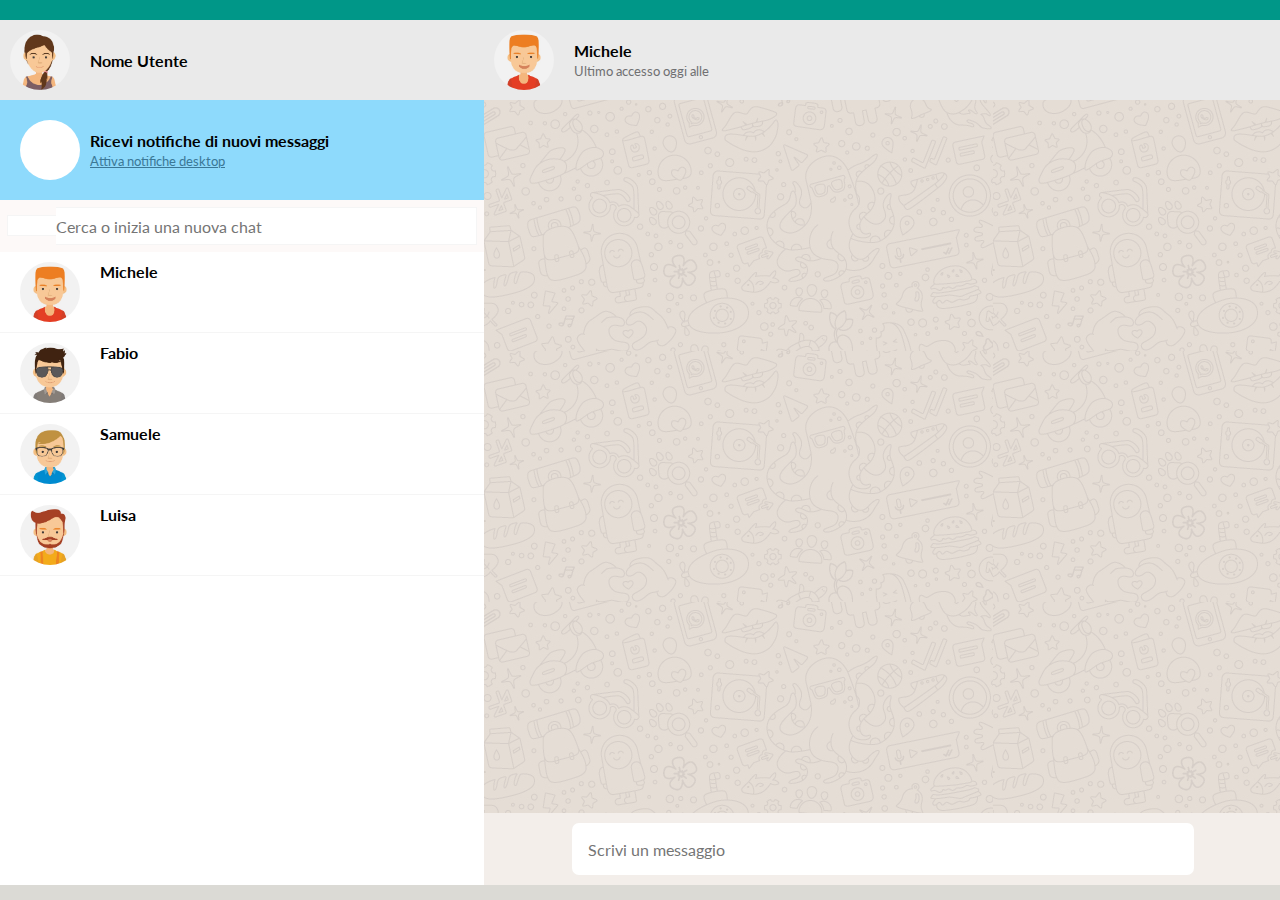
<file: milestone1/index.html>
<!DOCTYPE html>
<html lang="en">
<head>
    <meta charset="UTF-8">
    <meta name="viewport" content="width=device-width, initial-scale=1.0">
    <title>Boolzapp</title>
    <!-- Google Fonts -->
    <link rel="preconnect" href="https://fonts.googleapis.com">
    <link rel="preconnect" href="https://fonts.gstatic.com" crossorigin>
    <link href="https://fonts.googleapis.com/css2?family=Lato:wght@400;700&display=swap" rel="stylesheet">
    <!-- Fine Google Fonts -->
    <!-- Font Awesome -->
    <link rel="stylesheet" href="https://cdnjs.cloudflare.com/ajax/libs/font-awesome/6.5.0/css/all.min.css" integrity="sha512-Avb2QiuDEEvB4bZJYdft2mNjVShBftLdPG8FJ0V7irTLQ8Uo0qcPxh4Plq7G5tGm0rU+1SPhVotteLpBERwTkw==" crossorigin="anonymous" referrerpolicy="no-referrer" />
    <!-- Fine Font Awesome -->
    <link rel="stylesheet" href="css/style.css">
</head>
<body>
    <div class="container flex">
        <!-- Contenitore utenti -->
        <div class="box left-box flex direction-column">
            <!-- Utente -->
            <header class="user-container flex space-between align-center">
                <div class="user-info flex align-center">
                    <img src="img/avatar_io.jpg" alt="user">
                    <div>
                        <h3>Nome Utente</h3>
                    </div>
                </div>
                <div class="right-info">
                    <i class="fa-solid fa-circle-notch"></i>
                    <i class="fa-solid fa-message"></i>
                    <i class="fa-solid fa-ellipsis-vertical"></i>
                </div>
            </header>
            <!-- Fine Utente-->

            <main class="flex direction-column">
                <!-- Notifiche -->
                <div class="user-container notifications flex space-between align-center">
                    <div class="user-info flex align-center">
                        <div class="circle">
                            <i class="fa-solid fa-bell-slash"></i>
                        </div>
                        <div>
                            <h3>Ricevi notifiche di nuovi messaggi</h3>
                            <span>Attiva notifiche desktop</span>
                        </div>
                    </div>
                </div>
                <!-- Fine Notifiche-->

                <!-- Ricerca -->
                <div class="search flex align-center">
                    <label for="search-chat">
                        <i class="fa-solid fa-magnifying-glass"></i>
                    </label>
                    <input type="text" id="search-chat" placeholder="Cerca o inizia una nuova chat">
                </div>
                <!-- Fine Ricerca -->

                <!-- Utenti -->
                <div class="user">
                    <ul>
                        <li class="user-container flex space-between align-center">
                            <div class="user-info flex">
                                <img src="img/avatar_1.jpg" alt="user">
                                <div>
                                    <h3>Michele</h3>
                                </div>
                            </div>
                        </li>
                        <li class="user-container flex space-between align-center">
                            <div class="user-info flex">
                                <img src="img/avatar_2.jpg" alt="user">
                                <div>
                                    <h3>Fabio</h3>
                                </div>
                            </div>
                        </li>
                        <li class="user-container flex space-between align-center">
                            <div class="user-info flex">
                                <img src="img/avatar_3.jpg" alt="user">
                                <div>
                                    <h3>Samuele</h3>
                                </div>
                            </div>
                        </li>
                        <li class="user-container flex space-between align-center">
                            <div class="user-info flex">
                                <img src="img/avatar_4.jpg" alt="user">
                                <div>
                                    <h3>Luisa</h3>
                                </div>
                            </div>
                        </li>
                    </ul>
                </div>
                <!-- Fine Utenti -->
            </main>
        </div>
        <!-- Fine Contenitore utenti -->
        <!-- Contenitore chat -->
        <div class="box right-box flex direction-column">
            <!-- Utente -->
            <header class="user-container flex space-between align-center">
                <div class="user-info flex align-center">
                    <img src="img/avatar_1.jpg" alt="user">
                    <div>
                        <h3>Michele</h3>
                        <span>Ultimo accesso oggi alle</span>
                    </div>
                </div>
                <div class="right-info">
                    <i class="fa-solid fa-magnifying-glass"></i>
                    <i class="fa-solid fa-paperclip"></i>
                    <i class="fa-solid fa-ellipsis-vertical"></i>
                </div>
            </header>
            <!-- Fine Utente-->
            <!-- Chat -->
            <main class="flex direction-column">
                <!--<div class="send">
                    <p>a</p>
                </div>
                <div class="send">
                    <p>a</p>
                </div>
                <div>
                    <p>b</p>
                </div>-->
            </main>
            <!-- Fine Chat -->
            <!-- Messaggio -->
            <footer class="flex align-center space-between">
                <div class="icon"><i class="fa-regular fa-face-smile"></i></div>
                <div class="input-message"><input type="text" placeholder="Scrivi un messaggio"></div>
                <div class="icon"><i class="fa-solid fa-microphone"></i></div>
            </footer>
            <!-- Fine Messaggio -->

        </div>
        <!-- Fine Contenitore chat -->
    </div>
</body>
</html>
</file>
<file: milestone1/css/style.css>
@import '_partials/reset.css';
@import '_partials/variables.css';
@import '_partials/common.css';
@import '_partials/main.css';

@import '_partials/responsive.css';
</file>
